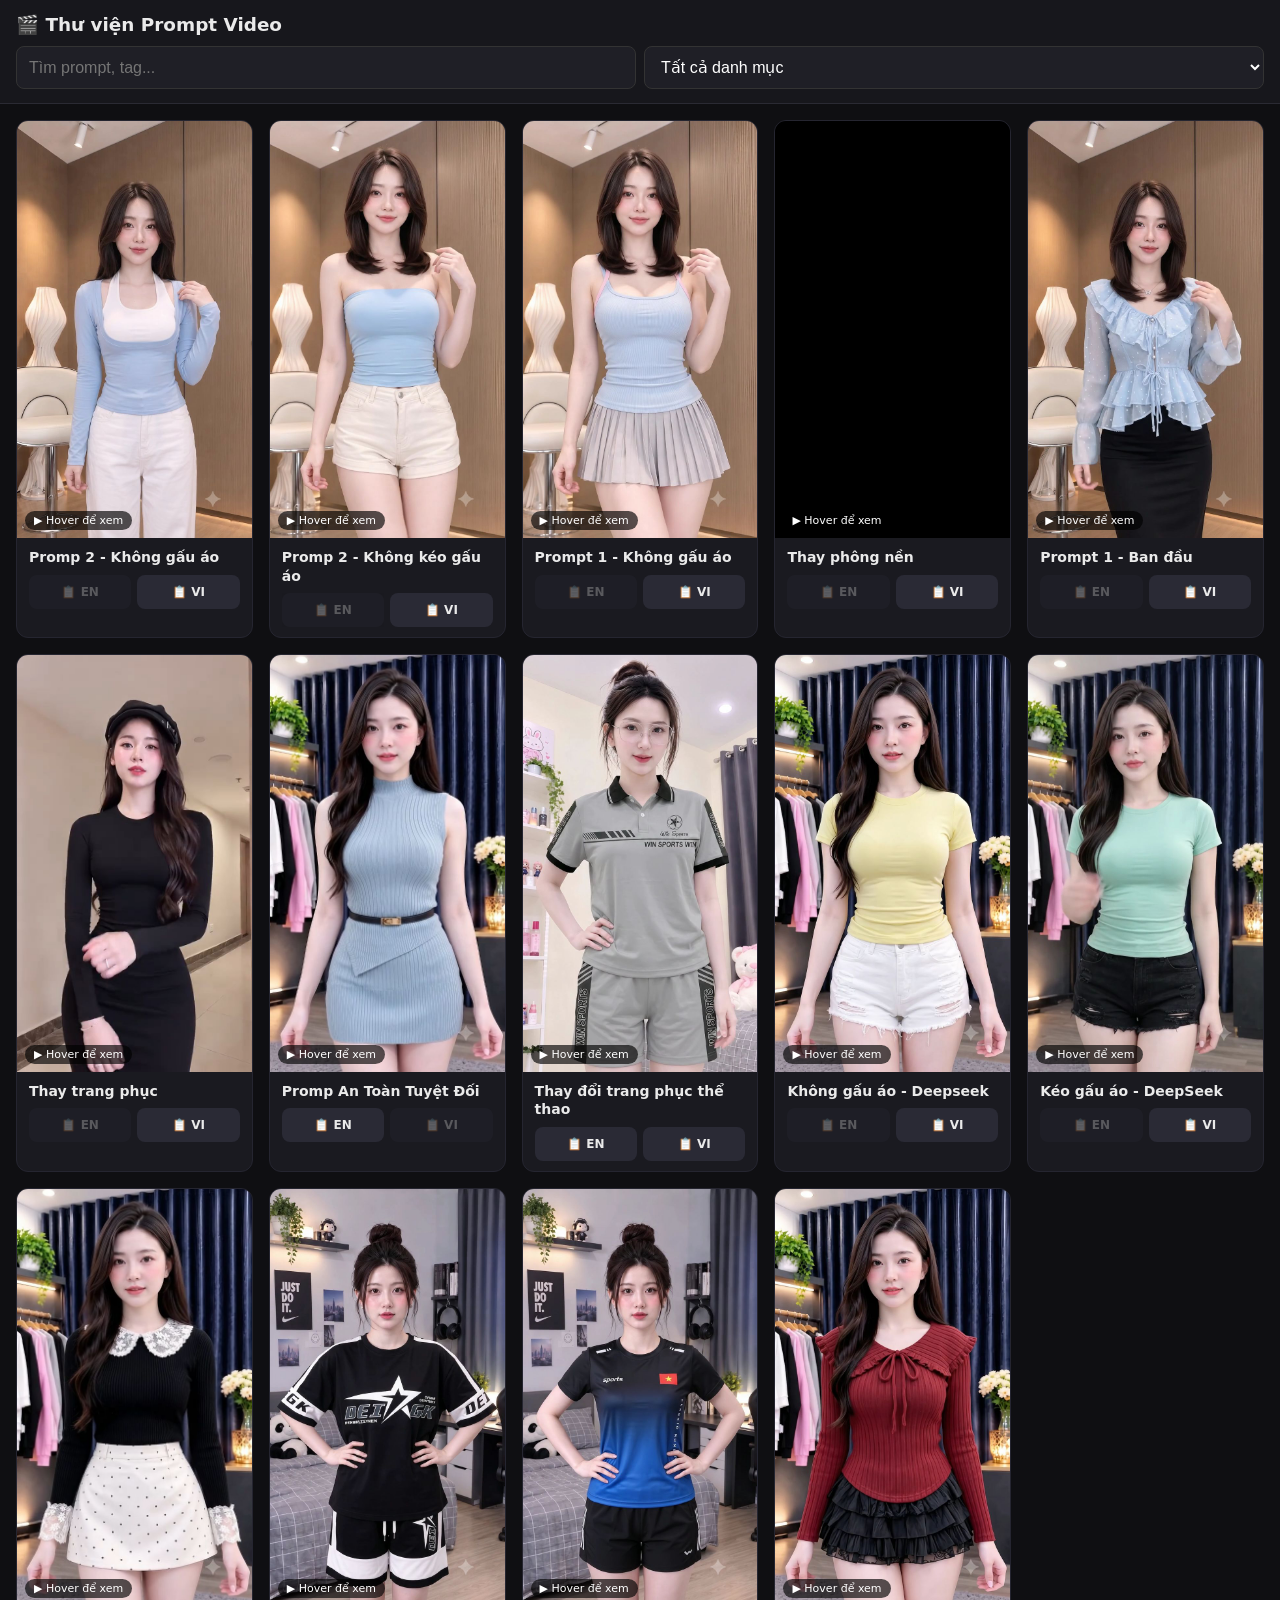
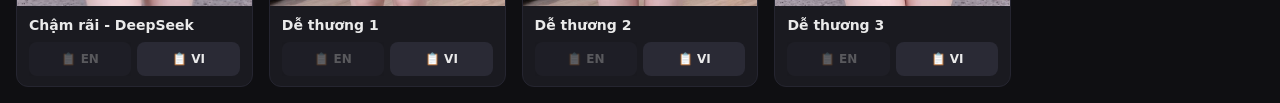
<file: index.html>
<!DOCTYPE html>
<html lang="vi">
<head>
<meta charset="UTF-8">
<meta name="viewport" content="width=device-width, initial-scale=1.0, viewport-fit=cover">
<title>Thư viện Prompt Video</title>
<link rel="stylesheet" href="style.css">
</head>
<body>
<header>
  <h1>🎬 Thư viện Prompt Video</h1>
  <div class="controls">
    <input type="search" id="search" placeholder="Tìm prompt, tag...">
    <select id="filter-collection">
      <option value="">Tất cả danh mục</option>
      <option value="Quần">Quần</option>
      <option value="Áo">Áo</option>
      <option value="Đầm">Đầm (dài/ngắn)</option>
      <option value="Váy">Váy (dài/ngắn)</option>
    </select>
  </div>
</header>
<main id="grid"></main>
<div id="toast" class="toast">Đã copy!</div>
<script src="app.js"></script>
</body>
</html>
</file>
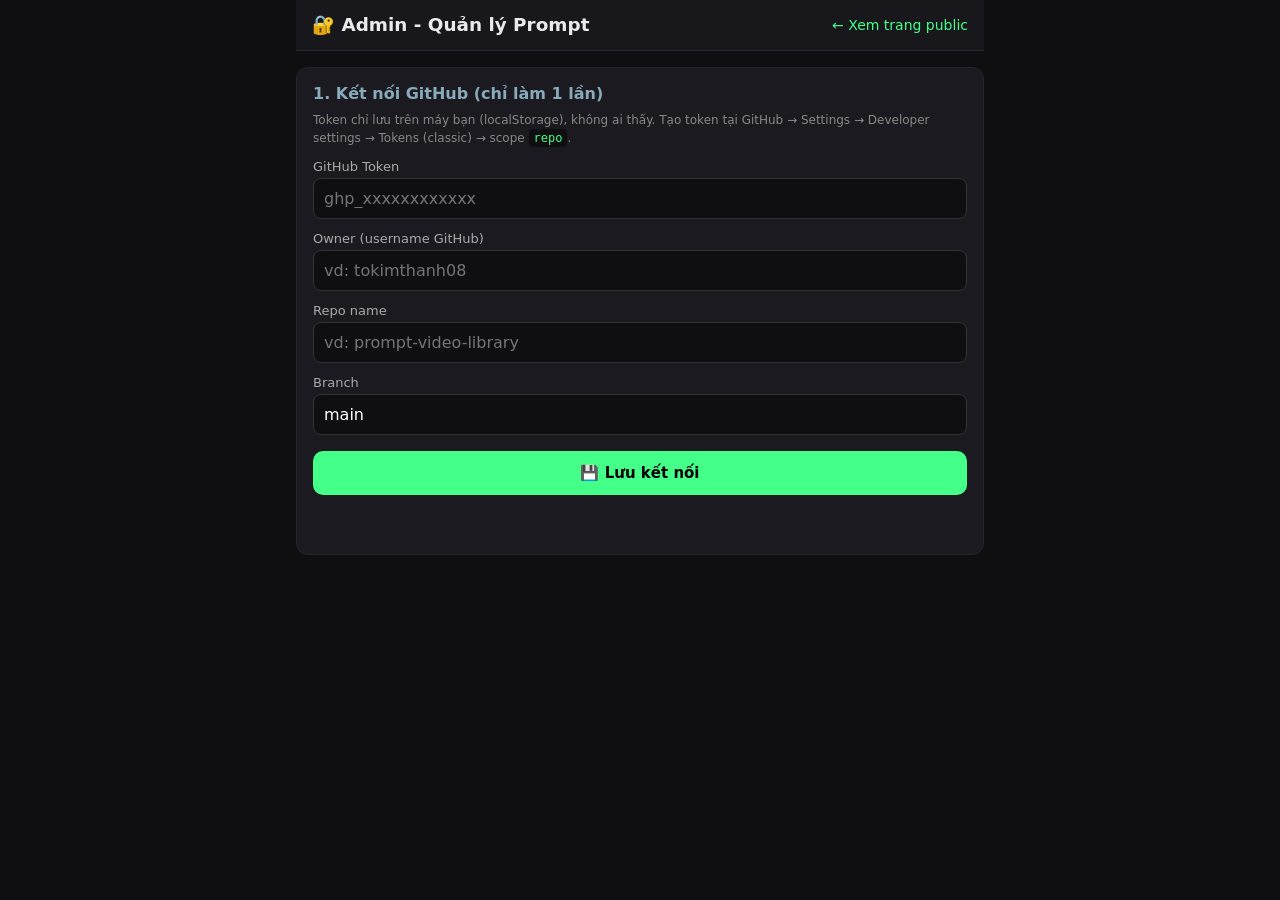
<file: admin.html>
<!DOCTYPE html>
<html lang="vi">
<head>
<meta charset="UTF-8">
<meta name="viewport" content="width=device-width, initial-scale=1.0">
<title>Admin - Quản lý Prompt</title>
<link rel="stylesheet" href="style.css">
</head>
<body class="admin">
<header>
  <h1>🔐 Admin - Quản lý Prompt</h1>
  <a href="index.html" class="link-view">← Xem trang public</a>
</header>

<section id="auth-section" class="panel">
  <h2>1. Kết nối GitHub (chỉ làm 1 lần)</h2>
  <p class="hint">
    Token chỉ lưu trên máy bạn (localStorage), không ai thấy.
    Tạo token tại GitHub → Settings → Developer settings → Tokens (classic) → scope <code>repo</code>.
  </p>
  <label>GitHub Token</label>
  <input type="password" id="token" placeholder="ghp_xxxxxxxxxxxx">
  <label>Owner (username GitHub)</label>
  <input type="text" id="owner" placeholder="vd: tokimthanh08">
  <label>Repo name</label>
  <input type="text" id="repo" placeholder="vd: prompt-video-library">
  <label>Branch</label>
  <input type="text" id="branch" value="main">
  <button id="save-auth" class="btn-primary">💾 Lưu kết nối</button>
  <p id="auth-status" class="status"></p>
  <button id="logout-btn" class="btn-secondary hidden">🔓 Ngắt kết nối (xoá token khỏi máy)</button>
</section>

<section id="form-section" class="panel hidden">
  <h2>2. Thêm prompt mới</h2>

  <label>Tiêu đề *</label>
  <input type="text" id="f-title" placeholder="Catwalk váy lụa trắng">

  <label>Prompt tiếng Anh</label>
  <textarea id="f-en" rows="4" placeholder="A fashion model walking..."></textarea>

  <label>Prompt tiếng Việt</label>
  <textarea id="f-vi" rows="4" placeholder="Người mẫu bước catwalk..."></textarea>

  <label>Tags (cách nhau bằng dấu phẩy)</label>
  <input type="text" id="f-tags" placeholder="catwalk, silk, studio">

  <label>Collection (Phân loại) *</label>
  <select id="f-collection" style="width: 100%; padding: 10px; border-radius: 8px; border: 1px solid #333; background: #0f0f12; color: #fff; font-size: 16px; margin-bottom: 10px;">
    <option value="Quần">Quần</option>
    <option value="Áo">Áo</option>
    <option value="Đầm">Đầm (dài/ngắn)</option>
    <option value="Váy">Váy (dài/ngắn)</option>
  </select>

  <label>AI Model (không bắt buộc)</label>
  <input type="text" id="f-ai" placeholder="Runway Gen-3">

  <label>Video * (MP4/WebM, ≤ 5MB)</label>
  <input type="file" id="f-video" accept="video/mp4,video/webm">

  <label>Ảnh thumbnail (tùy chọn, để trống sẽ tự lấy frame đầu)</label>
  <input type="file" id="f-thumb" accept="image/*">

  <div class="progress hidden" id="progress">
    <div></div>
    <span class="progress-text"></span>
  </div>
  <p id="save-status" class="status"></p>

  <button id="btn-add" class="btn-primary">➕ Thêm prompt</button>
</section>

<section id="list-section" class="panel hidden">
  <h2>3. Danh sách prompt hiện có</h2>
  <div id="admin-list"></div>
</section>

<script src="admin.js"></script>
</body>
</html>
</file>
<file: style.css>
/* ========== RESET ========== */
* { box-sizing: border-box; -webkit-tap-highlight-color: transparent; }
body {
  font-family: system-ui, -apple-system, "Segoe UI", sans-serif;
  margin: 0; background: #0f0f12; color: #eaeaea;
  padding-bottom: env(safe-area-inset-bottom);
  min-height: 100vh;
}

/* ========== HEADER ========== */
header {
  padding: 14px 16px; background: #17171c;
  position: sticky; top: 0; z-index: 10;
  border-bottom: 1px solid #2a2a33;
}
header h1 { margin: 0 0 10px; font-size: 1.15rem; }
.controls { display: flex; gap: 8px; flex-wrap: wrap; }
.controls input, .controls select {
  flex: 1 1 140px; padding: 11px 12px; border-radius: 8px;
  border: 1px solid #333; background: #1f1f26; color: white;
  font-size: 16px;
}

/* ========== GRID ========== */
#grid {
  display: grid; gap: 12px; padding: 12px;
  grid-template-columns: repeat(auto-fill, minmax(150px, 1fr));
}
@media (min-width: 700px) {
  #grid {
    grid-template-columns: repeat(auto-fill, minmax(230px, 1fr));
    gap: 16px; padding: 16px;
  }
}

/* ========== CARD ========== */
.card {
  background: #1a1a20; border-radius: 12px; overflow: hidden;
  transition: transform .15s; border: 1px solid #252530;
}
.card:active { transform: scale(.97); }
.media { position: relative; aspect-ratio: 9/16; background: #000; overflow: hidden; }
.media video, .media img {
  width: 100%; height: 100%; object-fit: cover; display: block;
}
.play-hint {
  position: absolute; bottom: 8px; left: 8px;
  background: rgba(0,0,0,.65); color: #fff; padding: 3px 9px;
  border-radius: 12px; font-size: 11px; pointer-events: none;
  transition: opacity .2s;
}
.play-hint.hide { opacity: 0; }
.info { padding: 10px 12px; }
.info h3 { margin: 0 0 6px; font-size: 14px; font-weight: 600; line-height: 1.3; }
.tags { margin-bottom: 6px; }
.tags span { font-size: 11px; color: #8ab; margin-right: 6px; }

/* ========== NÚT COPY DƯỚI VIDEO ========== */
.copy-row { display: flex; gap: 6px; margin-top: 8px; }
.copy-row button {
  flex: 1; padding: 10px 6px; border-radius: 8px; border: none;
  font-size: 12px; font-weight: 700; cursor: pointer;
  background: #2a2a35; color: #eaeaea; transition: .15s;
  font-family: inherit;
}
.copy-row button:hover:not(:disabled) { background: #4f8; color: #000; }
.copy-row button:active:not(:disabled) { transform: scale(.95); }
.copy-row button:disabled { opacity: .3; cursor: not-allowed; }

/* ========== TOAST ========== */
.toast {
  position: fixed; bottom: calc(24px + env(safe-area-inset-bottom)); left: 50%;
  transform: translateX(-50%) translateY(80px);
  background: #4f8; color: #000; padding: 10px 20px; border-radius: 24px;
  font-weight: 600; opacity: 0; transition: all .25s;
  pointer-events: none; z-index: 100;
}
.toast.show { opacity: 1; transform: translateX(-50%) translateY(0); }

/* ========== ADMIN ========== */
body.admin { padding: 0 16px 40px; max-width: 720px; margin: 0 auto; }
body.admin header {
  display: flex; justify-content: space-between; align-items: center;
  flex-wrap: wrap; gap: 10px;
}
body.admin header h1 { margin: 0; }
.link-view { color: #4f8; font-size: 14px; text-decoration: none; }
.link-view:hover { text-decoration: underline; }
.panel {
  background: #1a1a20; border-radius: 12px; padding: 16px;
  margin: 16px 0; border: 1px solid #252530;
}
.panel.hidden { display: none; }
.panel h2 { margin: 0 0 8px; font-size: 1rem; color: #8ab; }
.panel label { display: block; font-size: 13px; color: #aaa; margin: 12px 0 4px; }
.panel input, .panel textarea {
  width: 100%; padding: 10px; border-radius: 8px;
  border: 1px solid #333; background: #0f0f12; color: #fff;
  font-size: 16px; font-family: inherit;
}
.panel textarea { resize: vertical; line-height: 1.5; }
.panel input[type="file"] { padding: 8px; font-size: 14px; }
.btn-primary {
  width: 100%; padding: 13px; margin-top: 16px;
  background: #4f8; color: #000; border: none; border-radius: 10px;
  font-size: 15px; font-weight: 700; cursor: pointer;
  font-family: inherit;
}
.btn-primary:active { transform: scale(.98); }
.btn-secondary {
  width: 100%; padding: 10px; margin-top: 10px;
  background: transparent; color: #f66; border: 1px solid #f66;
  border-radius: 8px; font-size: 13px; cursor: pointer;
  font-family: inherit;
}
.btn-secondary.hidden { display: none; }
.hint { font-size: 12px; color: #888; margin: 4px 0 8px; line-height: 1.5; }
.hint code { background: #0f0f12; padding: 2px 5px; border-radius: 4px; color: #4f8; }
.status { font-size: 13px; margin-top: 10px; min-height: 20px; }
.status.ok { color: #4f8; }
.status.err { color: #f66; }

.progress {
  height: 22px; background: #2a2a35; border-radius: 6px;
  margin-top: 12px; position: relative; overflow: hidden;
}
.progress.hidden { display: none; }
.progress > div {
  height: 100%; width: 0%; background: linear-gradient(90deg,#4f8,#6fc);
  transition: width .4s; border-radius: 6px;
}
.progress-text {
  position: absolute; inset: 0; display: flex;
  align-items: center; justify-content: center;
  font-size: 11px; color: #000; font-weight: 700;
  pointer-events: none;
}

/* ========== ADMIN LIST ========== */
.admin-item {
  display: flex; gap: 10px; padding: 10px;
  background: #0f0f12; border-radius: 10px;
  margin-bottom: 8px; align-items: center;
}
.admin-item img {
  width: 50px; height: 70px; object-fit: cover;
  border-radius: 6px; flex-shrink: 0; background: #222;
}
.admin-item-info { flex: 1; min-width: 0; }
.admin-item-info strong { font-size: 14px; display: block; margin-bottom: 4px; }
.btn-del {
  padding: 8px 12px; background: #f66; color: #fff;
  border: none; border-radius: 8px; cursor: pointer;
  font-size: 12px; font-weight: 600; white-space: nowrap;
  font-family: inherit;
}
.btn-del:active { transform: scale(.95); }
</file>
